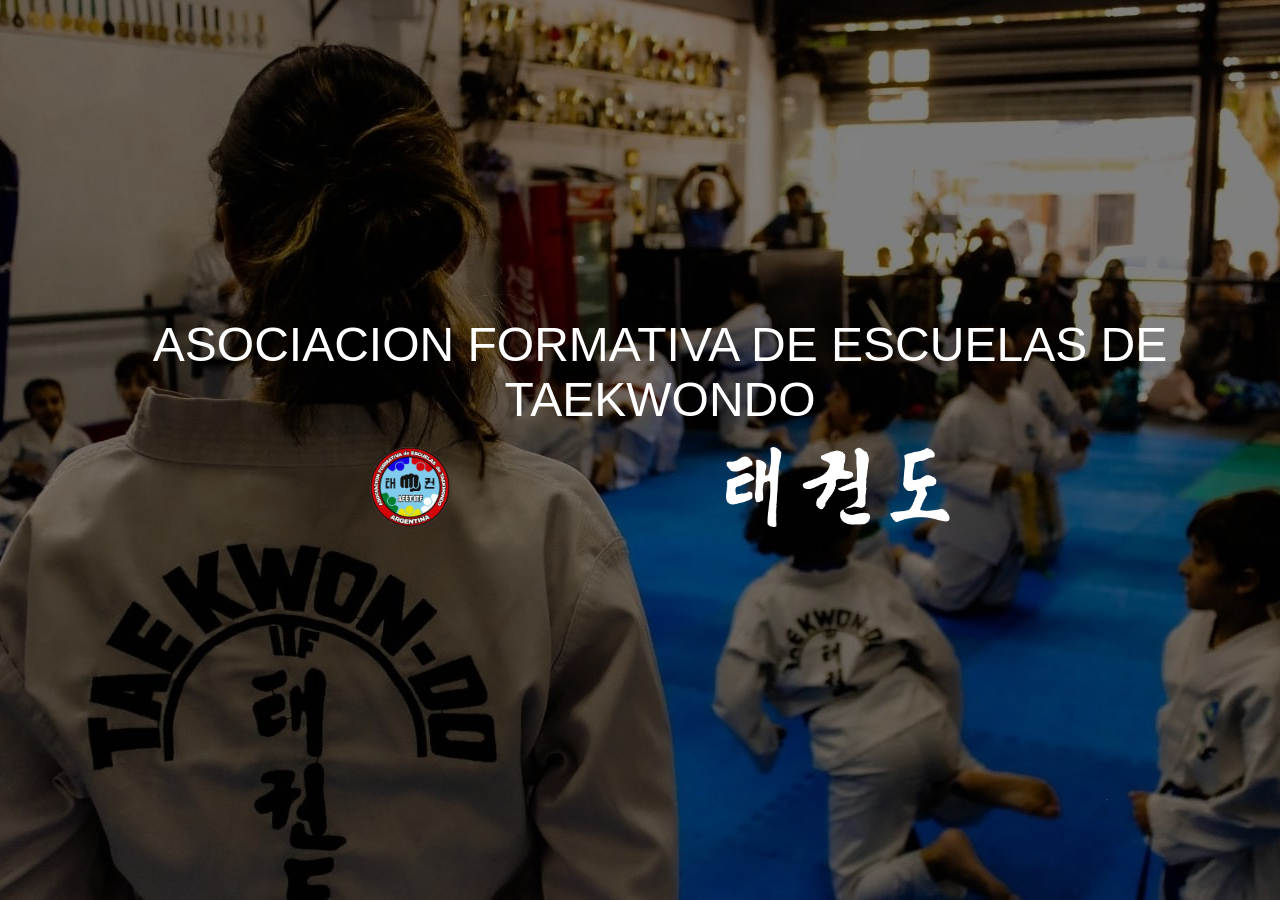
<file: index.html>
<!DOCTYPE html>
<html lang="en">
<head>
    <meta charset="UTF-8">
    <meta name="viewport" content="width=device-width, initial-scale=1.0">
    <title>Document</title>
    <link rel="stylesheet" href="style_css/style.css">
    <script src="js/main.js" defer></script>
</head>
<body>
    <div class="container" style="background-image: url(images/banner.jpg) ;">
        <div class="text">
            <h1>ASOCIACION FORMATIVA DE ESCUELAS DE TAEKWONDO</h1>
        </div>
        <div class="logos">
            <img src="images/escudo.png" alt="afet">
            <img class="hagul" src="images/hangul.png" alt="tkd">
        </div>
        <div class="btn"><button>INGRESAR</button></div>


    </div>
    
</body>
</html>
</file>
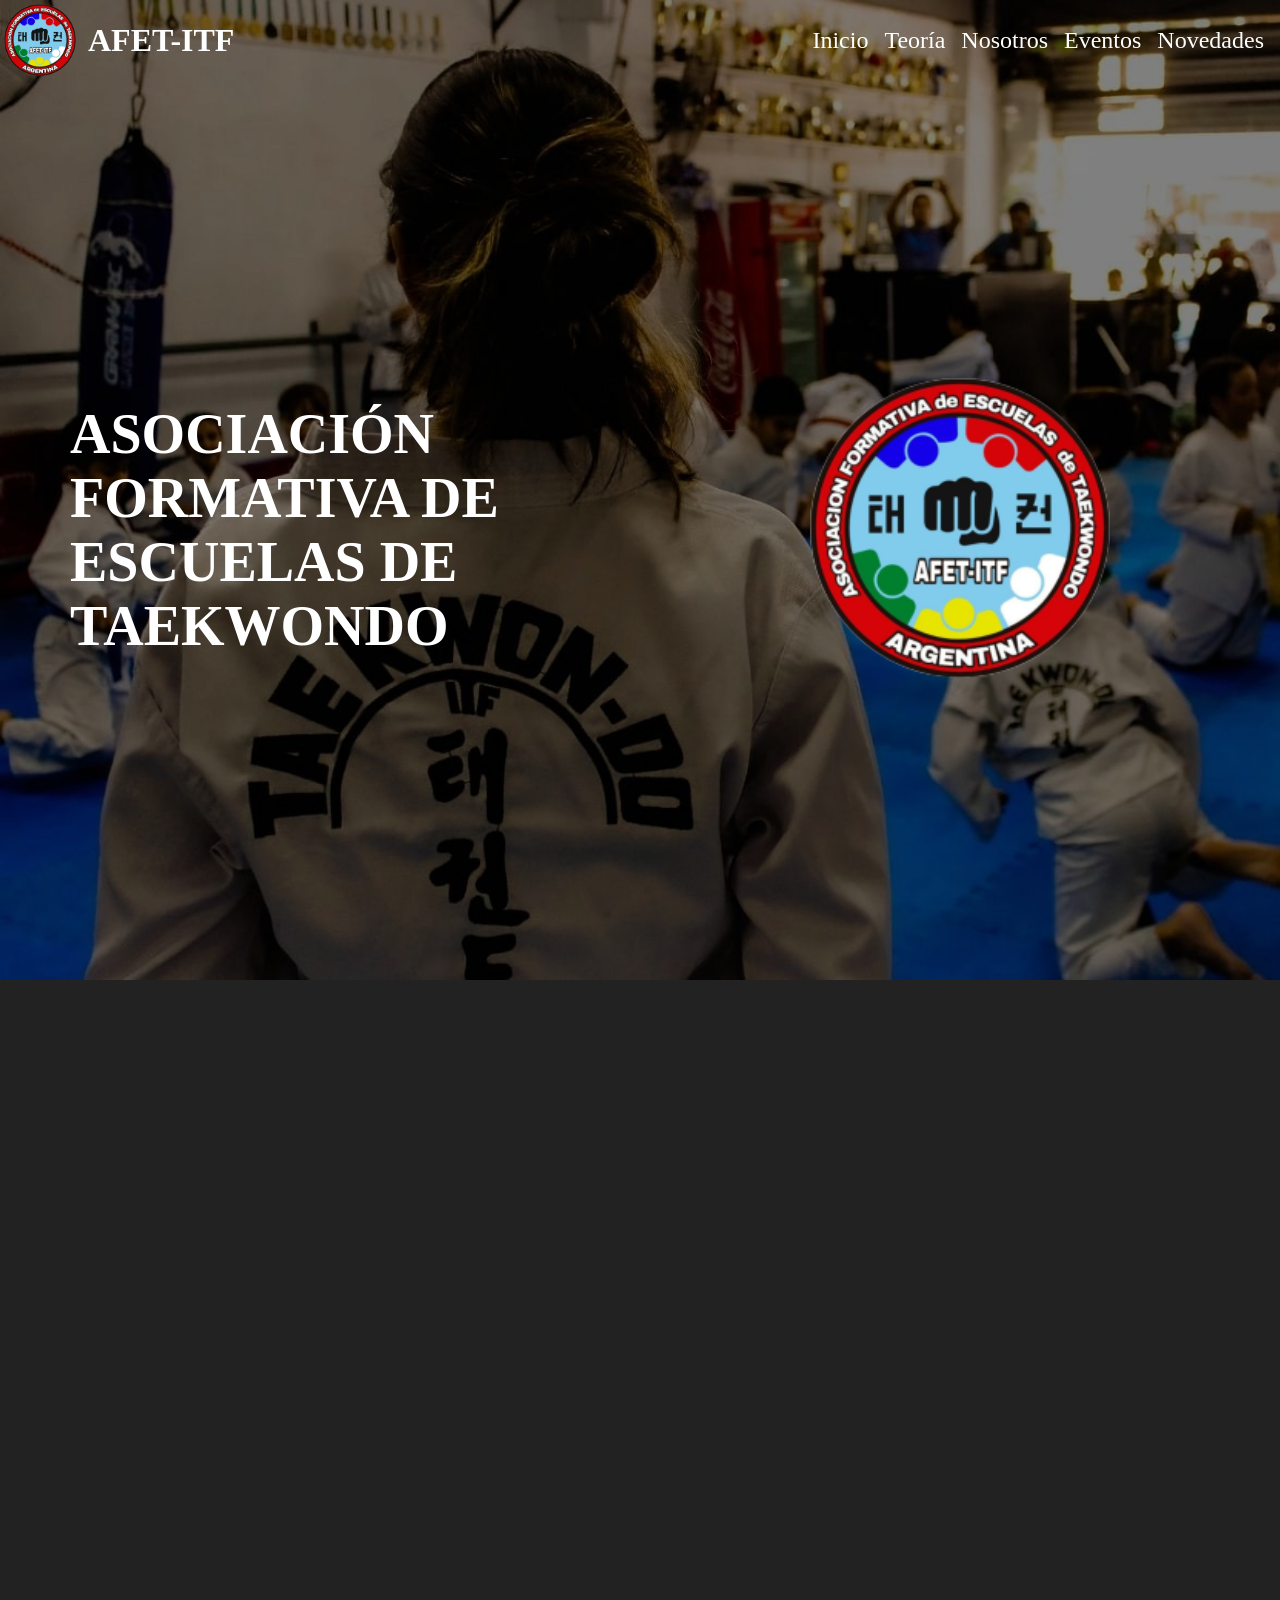
<file: pages/inicio.html>
<!DOCTYPE html>
<html lang="en">
<head>
    <meta charset="UTF-8">
    <meta name="viewport" content="width=device-width, initial-scale=1.0">
    <title>Document</title>
    <link rel="stylesheet" href="../style_css/style_inicio.css">
    <script src="../js/menu.js" defer></script>
</head>
<body>
    <header>
        <div class="banner">
            <div class="logo">
                <img src="../images/escudo.png" alt="Logo">  
                <h1>AFET-ITF</h1>  
            </div>
            <nav class="nav">
                <button class="hamburger">☰</button>

                <ul class="barnav">
                    <li class="menu"><a href="inicio.html">Inicio</a></li>
                    <li class="menu"><a href="teoria.html">Teoría</a></li>
                    <li class="menu"><a href="">Nosotros</a></li>
                    <li class="menu"><a href="">Eventos</a></li>
                    <li class="menu"><a href="">Novedades</a></li>
                </ul>
            </nav>
        </div>
        <div class="banner-2">
            <div class="izquierda">
                <h1>ASOCIACIÓN FORMATIVA DE ESCUELAS DE TAEKWONDO</h1>
            </div>
            <div class="image">
                <img src="../images/escudo.png" alt="logo">
            </div>
        </div>

        
    </header>
    
        
        
    <section class="Nosotros">
        <div id="myImage" class="foto hidden">
            <img src="../images/ana.png" alt="sabon">
        </div>
        <div id="texto" class="texto hidden">
            <p>AFET se fundo el 15 de junio del 2021 con el objetivo de formar alumnos e instructores que transmitan los valores del Taekwondo a las generaciones futuras y colaborar en conjunto con las familias de nuestros estudiantes en su formacion humana mediante la incorpracion de las 5 doctrinas del Taekwondo: Cortesía; Integridad; Autocontrol; Perserverancia y Espiritu Indomable
            <div class="redes">
                <button class="ver-mas">Ver mas</button>
                <a href="https://www.instagram.com/taekwondoitf.afet/" target="_blank">
                    <img src="../images/instagram.png" alt="instagram" class="ig">
                </a>
                <a href="https://www.facebook.com/profile.php?id=100074640511688&locale=es_LA" target="_blank">
                    <img src="..//images/facebook.png" alt="facebook" class="fb">
                </a>
            </div>
        </div>
    </section>
    <section class="Teoria">
        
    </section>
    <section class="Eventos"></section>
    <footer class="footer"></footer>


    
    
</body>
</html>
</file>
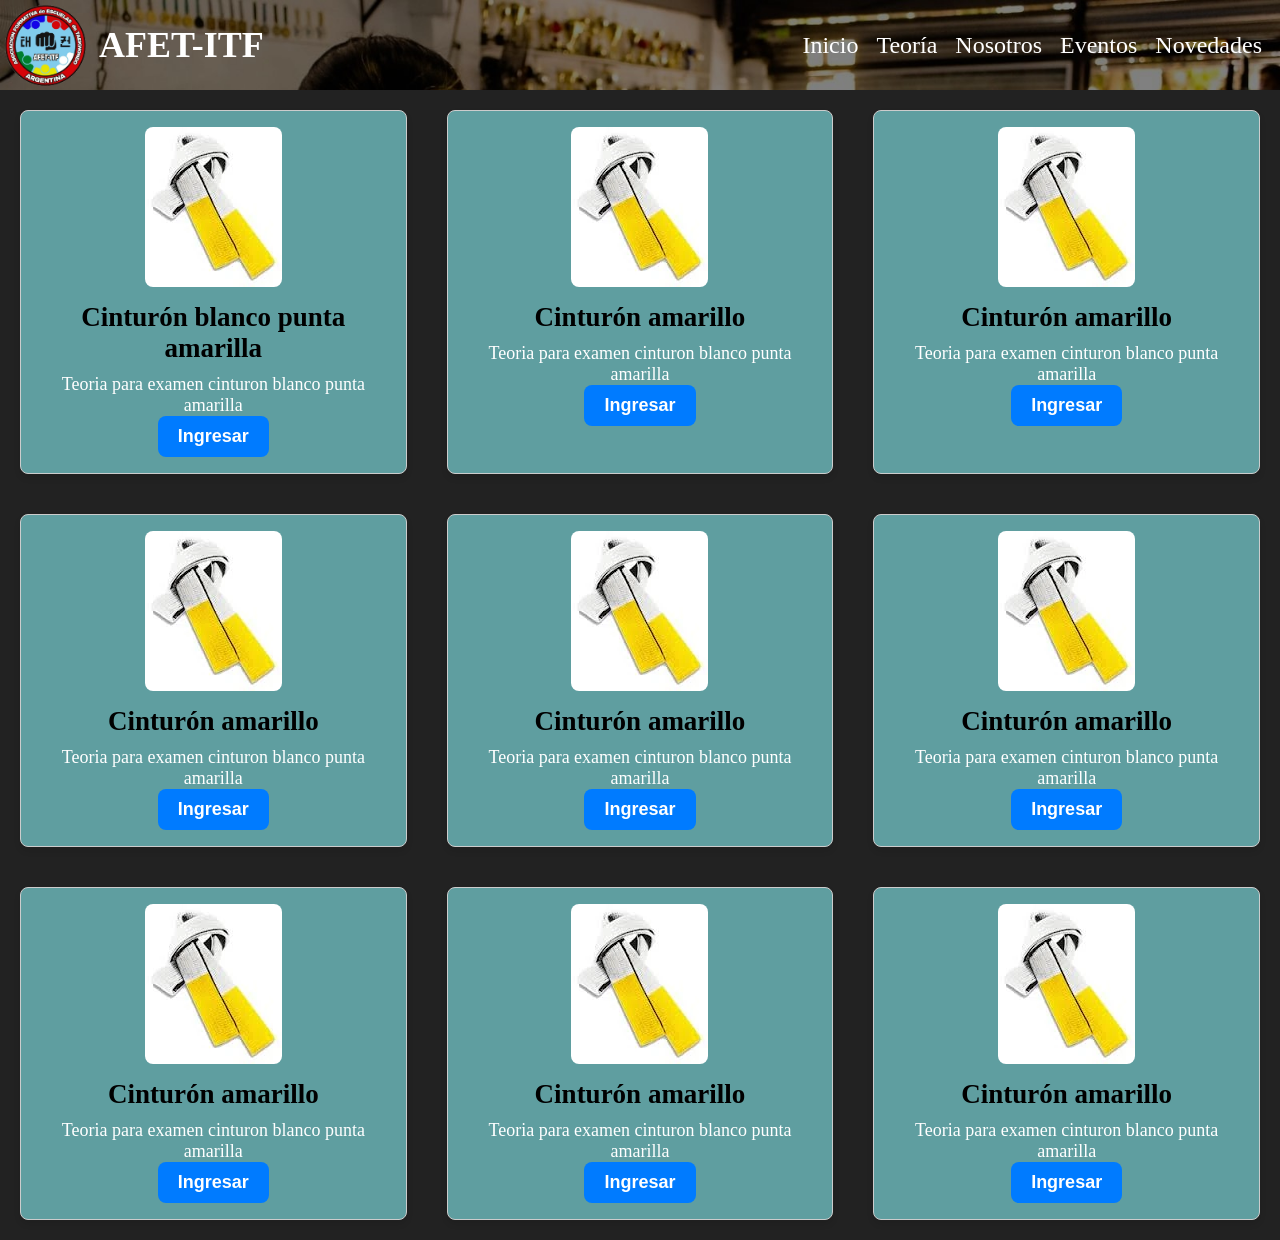
<file: pages/teoria.html>
<!DOCTYPE html>
<html lang="en">
<head>
    <meta charset="UTF-8">
    <meta name="viewport" content="width=device-width, initial-scale=1.0">
    <title>Document</title>
    <link rel="stylesheet" href="../style_css/style_teoria.css">
    
</head>
<body>
    <header>
        <div class="banner">
            <div class="logo">
                <img src="../images/escudo.png" alt="Logo">  
                <h1>AFET-ITF</h1>  
            </div>
            <nav class="nav">
                <ul class="barnav">
                    <li class="menu"><a href="inicio.html">Inicio</a></li>
                    <li class="menu"><a href="teoria.html">Teoría</a></li>
                    <li class="menu"><a href="">Nosotros</a></li>
                    <li class="menu"><a href="">Eventos</a></li>
                    <li class="menu"><a href="">Novedades</a></li>
                </ul>
            </nav>
        </div>
    </header>

    <div id = "container">
        <div class="item1" >
            <div class="card">
                <img src="../images/cinturon blanco punta amarila.webp" alt="cinturon blanco">
                <h2>Cinturón blanco punta amarilla</h2>
                <p>Teoria para  examen cinturon blanco punta amarilla</p>
                <button class = "btn"><a href="">Ingresar</a></button>
            </div>
        </div>
        
        <div class = "item1"  >
            <div class="card2">
                <img src="../images/cinturon blanco punta amarila.webp" alt="cinturon amarillo">
                <h2>Cinturón amarillo</h2>
                <p>Teoria para examen cinturon blanco punta amarilla</p>
                <button class="btn"><a href="inicio.html">Ingresar</a></button>
            </div>
        </div>
        
        <div class = "item1">
            <div class="card3">
                <img src="../images/cinturon blanco punta amarila.webp" alt="cinturon amarillo">
                <h2>Cinturón amarillo</h2>
                <p>Teoria para examen cinturon blanco punta amarilla</p>
                <button class="btn"><a href="">Ingresar</a></button>
            </div>
        </div>

        <div class = "item1">
            <div class="card4">
                <img src="../images/cinturon blanco punta amarila.webp" alt="cinturon amarillo">
                <h2>Cinturón amarillo</h2>
                <p>Teoria para examen cinturon blanco punta amarilla</p>
                <button class="btn"><a href="">Ingresar</a></button>
            </div>
        </div>

        <div class = "item1">
            <div class="card5">
                <img src="../images/cinturon blanco punta amarila.webp" alt="cinturon amarillo">
                <h2>Cinturón amarillo</h2>
                <p>Teoria para examen cinturon blanco punta amarilla</p>
                <button class="btn"><a href="">Ingresar</a></button>
            </div>
        </div>

        <div class = "item1">
            <div class="card6">
                <img src="../images/cinturon blanco punta amarila.webp" alt="cinturon amarillo">
                <h2>Cinturón amarillo</h2>
                <p>Teoria para examen cinturon blanco punta amarilla</p>
                <button class="btn"><a href="">Ingresar</a></button>
            </div>
        </div>

        <div class = "item1">
            <div class="card7">
                <img src="../images/cinturon blanco punta amarila.webp" alt="cinturon amarillo">
                <h2>Cinturón amarillo</h2>
                <p>Teoria para examen cinturon blanco punta amarilla</p>
                <button class="btn"><a href="">Ingresar</a></button>
            </div>
        </div>

        <div class = "item1">
            <div class="card8">
                <img src="../images/cinturon blanco punta amarila.webp" alt="cinturon amarillo">
                <h2>Cinturón amarillo</h2>
                <p>Teoria para examen cinturon blanco punta amarilla</p>
                <button class="btn"><a href="">Ingresar</a></button>
            </div>
        </div>

        <div class = "item1">
            <div class="card9">
                <img src="../images/cinturon blanco punta amarila.webp" alt="cinturon amarillo">
                <h2>Cinturón amarillo</h2>
                <p>Teoria para examen cinturon blanco punta amarilla</p>
                <button class="btn"><a href="">Ingresar</a></button>
            </div>
        </div>


    </div>
    
</body>
</html>
</file>
<file: style_css/style.css>
html, body {
    height: 100%;
    margin: 0;
    overflow: hidden;
}

.container {
    background-image: url('/images/banner.jpeg');
    background-size: cover;
    background-position: center;
    background-repeat: no-repeat;
    width: 100%;
    height: 100vh;
    display: flex;
    flex-direction: column;
    justify-content: center;
    align-items: center;
    text-align: center;
    color: white;
    padding: 0 20px;
    position: relative; /* Asegura que el ::before esté correctamente posicionado */
}

.container::before {
    content: "";
    position: absolute;
    top: 0;
    left: 0;
    width: 100%;
    height: 100%;
    background-image: inherit;
    background-size: cover;
    background-position: center;
    filter: brightness(50%);
    z-index: -1;
}

/* Estilo para el texto */
.text h1 {
    font-size: 3em;
    font-family: "Anton SC", sans-serif;
    font-weight: 400;
    margin: 20px 0;
    transition: opacity 1s ease-out, transform 1s ease-out;
}

/* Estilo para los logos */
.logos {
    display: flex;
    justify-content: space-between;
    align-items: center;
    width: 100%;
    max-width: 600px;
    transition: opacity 1s ease-out, transform 1s ease-out;
}


.logos img {
    height: 80px;
    margin: 0 10px;
    transition: opacity 1s ease-out, transform 1s ease-out;
}

.hagul {
    filter: brightness(1.5); /* Ajusta el brillo */
}



/* Estilo para el botón */
.btn {
    margin-top: 30px;
    transition: opacity 1s ease-out, transform 1s ease-out;
}

.btn button {
    background-color: transparent;
    border: 2px solid white;
    color: white;
    padding: 10px 20px;
    font-size: 1.2em;
    cursor: pointer;
}

.btn button:hover {
    background-color: white;
    color: black;
}

/* Cambios para la transición */
.text h1, .logos, .btn {
    opacity: 0;
    transform: translateY(50px);
}

.text h1.active, .logos.active, .btn.active {
    opacity: 1;
    transform: translateY(0);
}

/* Responsive */

/* Pantallas pequeñas (menos de 600px) */
@media (max-width: 600px) {
    .text h1 {
        font-size: 2em;  /* Ajustar tamaño de fuente */
    }

    .logos {
        flex-direction: column;  /* Apilar los logos verticalmente */
        align-items: center;
    }

    .logos img {
        height: 60px;  /* Ajustar tamaño de los logos */
        margin: 10px 0;
    }

    .btn button {
        font-size: 1em;  /* Reducir tamaño de fuente */
        padding: 8px 16px;  /* Reducir padding */
    }
}

/* Pantallas medianas (entre 600px y 900px) */
@media (min-width: 601px) and (max-width: 900px) {
    .text h1 {
        font-size: 2.5em;  /* Ajustar tamaño de fuente */
    }

    .logos {
        justify-content: space-around;  /* Distribuir los logos uniformemente */
    }

    .logos img {
        height: 70px;  /* Ajustar tamaño de los logos */
    }

    .btn button {
        font-size: 1.1em;  /* Ajustar tamaño de fuente */
    }
}

/* Pantallas grandes (más de 900px) */
@media (min-width: 901px) {
    .text h1 {
        font-size: 3em;  /* Tamaño de fuente original */
    }

    .logos {
        justify-content: space-between;  /* Espaciado entre los logos */
    }

    .logos img {
        height: 80px;  /* Tamaño de los logos original */
    }

    .btn button {
        font-size: 1.2em;  /* Tamaño de fuente original */
    }
}
</file>
<file: style_css/style_inicio.css>
* {
  margin: 0;
  padding: 0;
  box-sizing: border-box;
}

body {
  margin: 0;
  padding: 0;
  background-color: #222222;
}

header {
  background-image: url(../images/banner.jpg);
  background-size: cover;
}

.banner {
  display: flex;
  justify-content: space-between;
  align-items: center;
  height: 5em;
}

.logo {
  display: flex;
  align-items: center;
  gap: 0.5em;
  height: 100%;
}

.logo img {
  height: 100%;
  padding: 0.25em;
}

.logo h1 {
  color: white;
}

.barnav {
  display: flex;
  gap: 1em;
  padding: 1em;
}

.menu {
  list-style: none;
  width: 100%;
  height: 100%;
  font-size: 1.5rem;
}

.menu a {
  background-color: transparent;
  text-decoration: none;
  color: white;
}

.menu a:visited {
  color: white;
}

.menu a:hover {
  transition: 0.5s;
}

.menu:hover {
  transform: translateY(-5px); /* Levantar el elemento ligeramente */
}

/* banner de abajo */
.banner-2 {
  height: 100vh;
  display: grid;
  grid-template-columns: 1fr 1fr;
  align-items: center;
}

.izquierda {
  width: 500px;
  padding-right: 1em;
  justify-self: center;
}

.image {
  justify-self: center;
}

.image img {
  width: 300px;
  height: 300px;
}

.izquierda h1 {
  color: white;
  font-size: 3.5rem;
}

/* Sección Nosotros */
.Nosotros {
  background-color: #222222;
  display: flex;
  gap: 1em;
}

.foto {
  flex-basis: 40%;
  height: 80%;
  padding: 2em;
}

#myImage.hidden {
  opacity: 0;
  transform: translateX(-100%); /* Mueve la imagen fuera de la pantalla desde la izquierda */
  transition: transform 1s ease-out, opacity 0.5s ease-in-out; /* Transiciones para movimiento y opacidad */
}

#myImage.visible {
  opacity: 1;
  transform: translateX(0); /* Mueve la imagen al centro de su posición */
  transition: transform 1s ease-out, opacity 0.5s ease-in-out; /* Transiciones para movimiento y opacidad */
}

#texto.hidden {
  opacity: 0; /* Empieza oculto */
  transform: translateY(100%); /* Fuera del viewport hacia abajo */
  transition: transform 1s ease-out, opacity 0.5s ease-in-out; /* Transición suave */
}

#texto.visible {
  opacity: 1; /* Aparece */
  transform: translateY(0); /* Se mueve hacia su posición original */
  transition: transform 1s ease-out, opacity 0.5s ease-in-out;
}

.foto img {
  width: 100%;
  height: auto;
  padding-left: 6em;
}

.texto {
  display: flex;
  flex-direction: column;
  align-items: center;
  max-width: 50%;
}

.texto p {
  max-width: 80%;
  padding: 2em;
  font-size: 1.75rem;
  text-align: justify;
  color: whitesmoke;
}

.redes {
  display: grid;
  grid-template-columns: 1fr 1fr;
  gap: 2em;
}

.redes button {
  grid-column-start: 1;
  grid-column-end: 3;
  background-color: burlywood;
  height: 3em;
  border: none;
  border-radius: 2em;
}

.ver-mas:hover {
  transform: scale(1.1);
  transition: 0.5s;
  transform: translatey(-1em);
  box-shadow: 5px 5px 10px rgba(0, 0, 0, 0.3);
  cursor: pointer;
}

.redes img {
  width: 3em;
  height: 3em;
}

/* Efecto de hover para los enlaces */
a:hover .ig, a:hover .fb {
  transform: scale(1.1); /* Aumenta el tamaño de la imagen */
  opacity: 0.8; /* Cambia la opacidad para crear un efecto de atenuación */
  transition: transform 0.3s ease, opacity 0.3s ease; /* Transición suave */
}

a:hover {
  cursor: pointer; /* Cambia el cursor al pasar por encima */
}

/* Teoría */
.Teoria {
  height: 50vh;
  background-color: #222222;
}

/* Estilos responsive */

/* Pantallas pequeñas, móviles */
@media (max-width: 600px) {
  .banner {
    flex-direction: column;
    height: auto;
  }

  .logo {
    justify-content: center;
    gap: 1em;
  }

  .barnav {
    flex-direction: column;
    align-items: center;
    display: none; /* Oculta el menú por defecto */
  }

  .barnav.active {
    display: flex; /* Muestra el menú cuando esté activo */
  }

  .menu {
    font-size: 1.2rem;
  }

  .hamburger {
    display: block;
    background: transparent;
    border: none;
    color: white;
    font-size: 2rem;
    cursor: pointer;
    margin: 1em;
  }

  .banner-2 {
    grid-template-columns: 1fr;
    height: auto;
  }

  .izquierda {
    width: 100%;
    padding-right: 0;
  }

  .image img {
    width: 200px;
    height: 200px;
  }

  .izquierda h1 {
    font-size: 2.5rem;
  }

  .Nosotros {
    flex-direction: column;
    align-items: center;
  }

  .foto img {
    padding-left: 0;
  }

  .texto {
    max-width: 90%;
  }

  .texto p {
    font-size: 1.25rem;
  }

  .redes {
    grid-template-columns: 1fr;
    gap: 1em;
  }

  .image {
    display: none;
  }
}

/* Pantallas medianas, tabletas */
@media (min-width: 600px) and (max-width: 1024px) {
  .banner {
    flex-direction: column;
    height: auto;
  }

  .logo {
    justify-content: center;
    gap: 1em;
  }

  .barnav {
    flex-direction: column;
    align-items: center;
    display: none;
  }

  .barnav.active {
    display: flex;
  }

  .menu {
    font-size: 1.2rem;
  }

  .hamburger {
    display: block;
    background: transparent;
    border: none;
    color: white;
    font-size: 2rem;
    cursor: pointer;
    margin: 1em;
  }

  .banner-2 {
    grid-template-columns: 1fr;
    height: auto;
  }

  .izquierda {
    width: 100%;
    padding-right: 0;
  }

  .image img {
    width: 250px;
    height: 250px;
  }

  .Nosotros {
    flex-direction: column;
    align-items: center;
  }

  .foto img {
    padding-left: 0;
  }

  .texto {
    max-width: 90%;
  }

  .texto p {
    font-size: 1.5rem;
  }
}

/* Pantallas grandes, escritorio */
@media (min-width: 1024px) {
  .hamburger {
    display: none; /* Ocultar el botón en resoluciones grandes */
  }

  .barnav {
    display: flex; /* Mostrar el menú como estaba antes */
    flex-direction: row;
  }
}
</file>
<file: style_css/style_teoria.css>
/* Diseño móvil primero */
*{
    margin: 0;
    padding: 0;
    box-sizing: border-box;
}

body{
    margin: 0;
    padding: 0;
    background-color: #222222;
}

.container {
    display: block;
}

.item {
    width: 100%;
    margin-bottom: 10px;
}

/* Para tabletas y dispositivos medianos */
@media (min-width: 600px) {
    body {
        font-size: 16px;
    }

    .container {
        display: grid;
        grid-template-columns: 1fr 1fr;
        gap: 20px;
    }

    .item {
        width: 48%; /* Dos elementos por fila */
    }
}

/* Para pantallas grandes (escritorios) */
@media (min-width: 1024px) {
    body {
        font-size: 18px;
    }

    .container {
        grid-template-columns: 1fr 1fr 1fr;
    }

    .item {
        width: 30%; /* Tres elementos por fila */
    }
}




header{
  background-image: url(../images/banner.jpg);
  background-size: cover;
  
}


.banner{
    
    display: flex;
    justify-content: space-between;
    align-items: center;
    height: 5em;


}

.logo{
  display: flex;
  align-items: center;
  gap: 0.5em;
  height: 100%;
}

.logo img{
    height: 100%;
    padding: 0.25em;
}

.logo h1{
  color: white;
}


.barnav{
    display: flex;
    gap: 1em;
    padding: 1em;

}

.menu{
    list-style: none;
    width: 100%;
    height: 100%;
    font-size: 1.5rem;
    
}
.menu a{
 background-color: transparent;
 text-decoration: none;
 color: white;
 
}

.menu a:visited{
    color:white
}



.menu a:hover{
    transition: 0.5s;
}

.menu:hover {
  transform: translateY(-5px); /* Levantar el elemento ligeramente */
}



#container{
    display: grid;
    grid-template-columns: 1fr 1fr 1fr;
    height: auto;
    width: auto;
}

.item1{
    display: grid;
    padding: 20px;
    
    
}
.card {
    background-color: cadetblue;
    border: 1px solid #ccc;
    border-radius: 8px;
    padding: 16px;
    text-align: center;
    box-shadow: 0 4px 6px rgba(0, 0, 0, 0.1);
    transition: transform 0.3s ease, box-shadow 0.3s ease; /* Transición suave */
}

.card:hover {
    transform: translateY(-10px); /* Mueve hacia arriba */
    box-shadow: 0 8px 12px rgba(0, 0, 0, 0.2); /* Aumenta la sombra */
    background: rgb(246,246,246);
    background: rgb(250,250,250);
    background: linear-gradient(90deg, rgba(250,250,250,1) 17%, rgba(217,213,213,1) 29%);
    
}



.card img {
    max-width: 100%;       /* Imagen responsiva */
    border-radius: 8px;    /* Bordes redondeados */
}


.card h2 {
    font-size: 1.5em;
    margin: 10px 0;
}

.card p {
    color: white;
    font-size: 1em;
}

.card2 {
    background-color: cadetblue;
    border: 1px solid #ccc;
    border-radius: 8px;
    padding: 16px;
    text-align: center;
    box-shadow: 0 4px 6px rgba(0, 0, 0, 0.1);
    transition: transform 0.3s ease, box-shadow 0.3s ease; /* Transición suave */
}

.card2:hover {
    transform: translateY(-10px); /* Mueve hacia arriba */
    box-shadow: 0 8px 12px rgba(0, 0, 0, 0.2); /* Aumenta la sombra */
    background: rgb(246,246,246);
    background: rgb(250,250,250);
    background: linear-gradient(90deg, rgba(250,250,250,1) 29%, rgba(235,230,9,1) 60%);
    
}



.card2 img {
    max-width: 100%;       /* Imagen responsiva */
    border-radius: 8px;    /* Bordes redondeados */
}


.card2 h2 {
    font-size: 1.5em;
    margin: 10px 0;
}

.card2 p {
    color: white;
    font-size: 1em;
}

.card3 {
    background-color: cadetblue;
    border: 1px solid #ccc;
    border-radius: 8px;
    padding: 16px;
    text-align: center;
    box-shadow: 0 4px 6px rgba(0, 0, 0, 0.1);
    transition: transform 0.3s ease, box-shadow 0.3s ease; /* Transición suave */
}

.card3:hover {
    transform: translateY(-10px); /* Mueve hacia arriba */
    box-shadow: 0 8px 12px rgba(0, 0, 0, 0.2); /* Aumenta la sombra */
    background: rgb(246,246,246);
    background: rgb(242,247,60);
    background: linear-gradient(90deg, rgba(242,247,60,1) 29%, rgba(226,255,77,1) 60%);
    
}



.card3 img {
    max-width: 100%;       /* Imagen responsiva */
    border-radius: 8px;    /* Bordes redondeados */
}


.card3 h2 {
    font-size: 1.5em;
    margin: 10px 0;
}

.card3 p {
    color: white;
    font-size: 1em;
}

.card4 {
    background-color: cadetblue;
    border: 1px solid #ccc;
    border-radius: 8px;
    padding: 16px;
    text-align: center;
    box-shadow: 0 4px 6px rgba(0, 0, 0, 0.1);
    transition: transform 0.3s ease, box-shadow 0.3s ease; /* Transición suave */
}

.card4:hover {
    transform: translateY(-10px); /* Mueve hacia arriba */
    box-shadow: 0 8px 12px rgba(0, 0, 0, 0.2); /* Aumenta la sombra */
    background: rgb(246,246,246);
    background: rgb(51,140,47);
    background: linear-gradient(90deg, rgba(51,140,47,1) 29%, rgba(75,149,72,1) 60%);
    
}



.card4 img {
    max-width: 100%;       /* Imagen responsiva */
    border-radius: 8px;    /* Bordes redondeados */
}


.card4 h2 {
    font-size: 1.5em;
    margin: 10px 0;
}

.card4 p {
    color: white;
    font-size: 1em;
}

.card5 {
    background-color: cadetblue;
    border: 1px solid #ccc;
    border-radius: 8px;
    padding: 16px;
    text-align: center;
    box-shadow: 0 4px 6px rgba(0, 0, 0, 0.1);
    transition: transform 0.3s ease, box-shadow 0.3s ease; /* Transición suave */
}

.card5:hover {
    transform: translateY(-10px); /* Mueve hacia arriba */
    box-shadow: 0 8px 12px rgba(0, 0, 0, 0.2); /* Aumenta la sombra */
    background: rgb(246,246,246);
    background: rgb(4,131,0);
    background: rgb(4,131,0);
    background: rgb(13,91,11);
    background: rgb(13,91,11);
    background: linear-gradient(90deg, rgba(13,91,11,1) 29%, rgba(8,31,137,1) 40%, rgba(23,0,255,1) 60%);
}



.card5 img {
    max-width: 100%;       /* Imagen responsiva */
    border-radius: 8px;    /* Bordes redondeados */
}


.card5 h2 {
    font-size: 1.5em;
    margin: 10px 0;
}

.card5 p {
    color: white;
    font-size: 1em;
}

.card6 {
    background-color: cadetblue;
    border: 1px solid #ccc;
    border-radius: 8px;
    padding: 16px;
    text-align: center;
    box-shadow: 0 4px 6px rgba(0, 0, 0, 0.1);
    transition: transform 0.3s ease, box-shadow 0.3s ease; /* Transición suave */
}

.card6:hover {
    transform: translateY(-10px); /* Mueve hacia arriba */
    box-shadow: 0 8px 12px rgba(0, 0, 0, 0.2); /* Aumenta la sombra */
    background: rgb(246,246,246);
    background: rgb(23,0,255);
    background: linear-gradient(90deg, rgba(23,0,255,1) 0%, rgba(23,0,255,1) 0%, rgba(8,31,137,1) 40%);
    
}



.card6 img {
    max-width: 100%;       /* Imagen responsiva */
    border-radius: 8px;    /* Bordes redondeados */
}


.card6 h2 {
    font-size: 1.5em;
    margin: 10px 0;
}

.card6 p {
    color: white;
    font-size: 1em;
}

.card7 {
    background-color: cadetblue;
    border: 1px solid #ccc;
    border-radius: 8px;
    padding: 16px;
    text-align: center;
    box-shadow: 0 4px 6px rgba(0, 0, 0, 0.1);
    transition: transform 0.3s ease, box-shadow 0.3s ease; /* Transición suave */
}

.card7:hover {
    transform: translateY(-10px); /* Mueve hacia arriba */
    box-shadow: 0 8px 12px rgba(0, 0, 0, 0.2); /* Aumenta la sombra */
    background: rgb(246,246,246);
    background: rgb(23,0,255);
    background: rgb(23,0,255);
    background: linear-gradient(90deg, rgba(23,0,255,1) 0%, rgba(23,0,255,1) 0%, rgba(8,31,137,1) 40%, rgba(240,16,16,1) 63%);
}



.card7 img {
    max-width: 100%;       /* Imagen responsiva */
    border-radius: 8px;    /* Bordes redondeados */
}


.card7 h2 {
    font-size: 1.5em;
    margin: 10px 0;
}

.card7 p {
    color: white;
    font-size: 1em;
}
.card8 {
    background-color: cadetblue;
    border: 1px solid #ccc;
    border-radius: 8px;
    padding: 16px;
    text-align: center;
    box-shadow: 0 4px 6px rgba(0, 0, 0, 0.1);
    transition: transform 0.3s ease, box-shadow 0.3s ease; /* Transición suave */
}

.card8:hover {
    transform: translateY(-10px); /* Mueve hacia arriba */
    box-shadow: 0 8px 12px rgba(0, 0, 0, 0.2); /* Aumenta la sombra */
    background: rgb(246,246,246);
    background: rgb(255,0,0);
    background: linear-gradient(90deg, rgba(255,0,0,0) 0%, rgba(255,0,0,1) 0%, rgba(255,0,0,1) 99%);
    
}



.card8 img {
    max-width: 100%;       /* Imagen responsiva */
    border-radius: 8px;    /* Bordes redondeados */
}


.card8 h2 {
    font-size: 1.5em;
    margin: 10px 0;
}

.card8 p {
    color: white;
    font-size: 1em;
}.card9 {
    background-color: cadetblue;
    border: 1px solid #ccc;
    border-radius: 8px;
    padding: 16px;
    text-align: center;
    box-shadow: 0 4px 6px rgba(0, 0, 0, 0.1);
    transition: transform 0.3s ease, box-shadow 0.3s ease; /* Transición suave */
}

.card9:hover {
    transform: translateY(-10px); /* Mueve hacia arriba */
    box-shadow: 0 8px 12px rgba(0, 0, 0, 0.2); /* Aumenta la sombra */
    background: rgb(246,246,246);
    background: rgb(255,0,0);
    background: linear-gradient(90deg, rgba(255,0,0,0) 0%, rgba(255,0,0,1) 0%, rgba(0,0,0,1) 99%);
    
}



.card9 img {
    max-width: 100%;       /* Imagen responsiva */
    border-radius: 8px;    /* Bordes redondeados */
}


.card9 h2 {
    font-size: 1.5em;
    margin: 10px 0;
}

.card9 p {
    color: white;
    font-size: 1em;
}

.btn {
    background-color: #007BFF; /* Color de fondo */
    color: #fff;              /* Color del texto */
    border: none;             /* Sin borde */
    border-radius: 8px;       /* Bordes redondeados */
    padding: 10px 20px;       /* Espaciado interno */
    font-size: 1em;           /* Tamaño de fuente */
    font-weight: bold;        /* Texto en negrita */
    cursor: pointer;          /* Cursor tipo puntero */
    transition: background-color 0.3s ease, transform 0.2s ease; /* Animación */
    
}

.btn a{
    text-decoration: none;
    color: white;
}

.btn:hover {
    background-color: #0056b3; /* Cambia el color de fondo en hover */
    transform: scale(1.05);    /* Aumenta ligeramente el tamaño */
    
}

.btn:active {
    transform: scale(0.95);    /* Reduce el tamaño al hacer clic */
}
</file>
